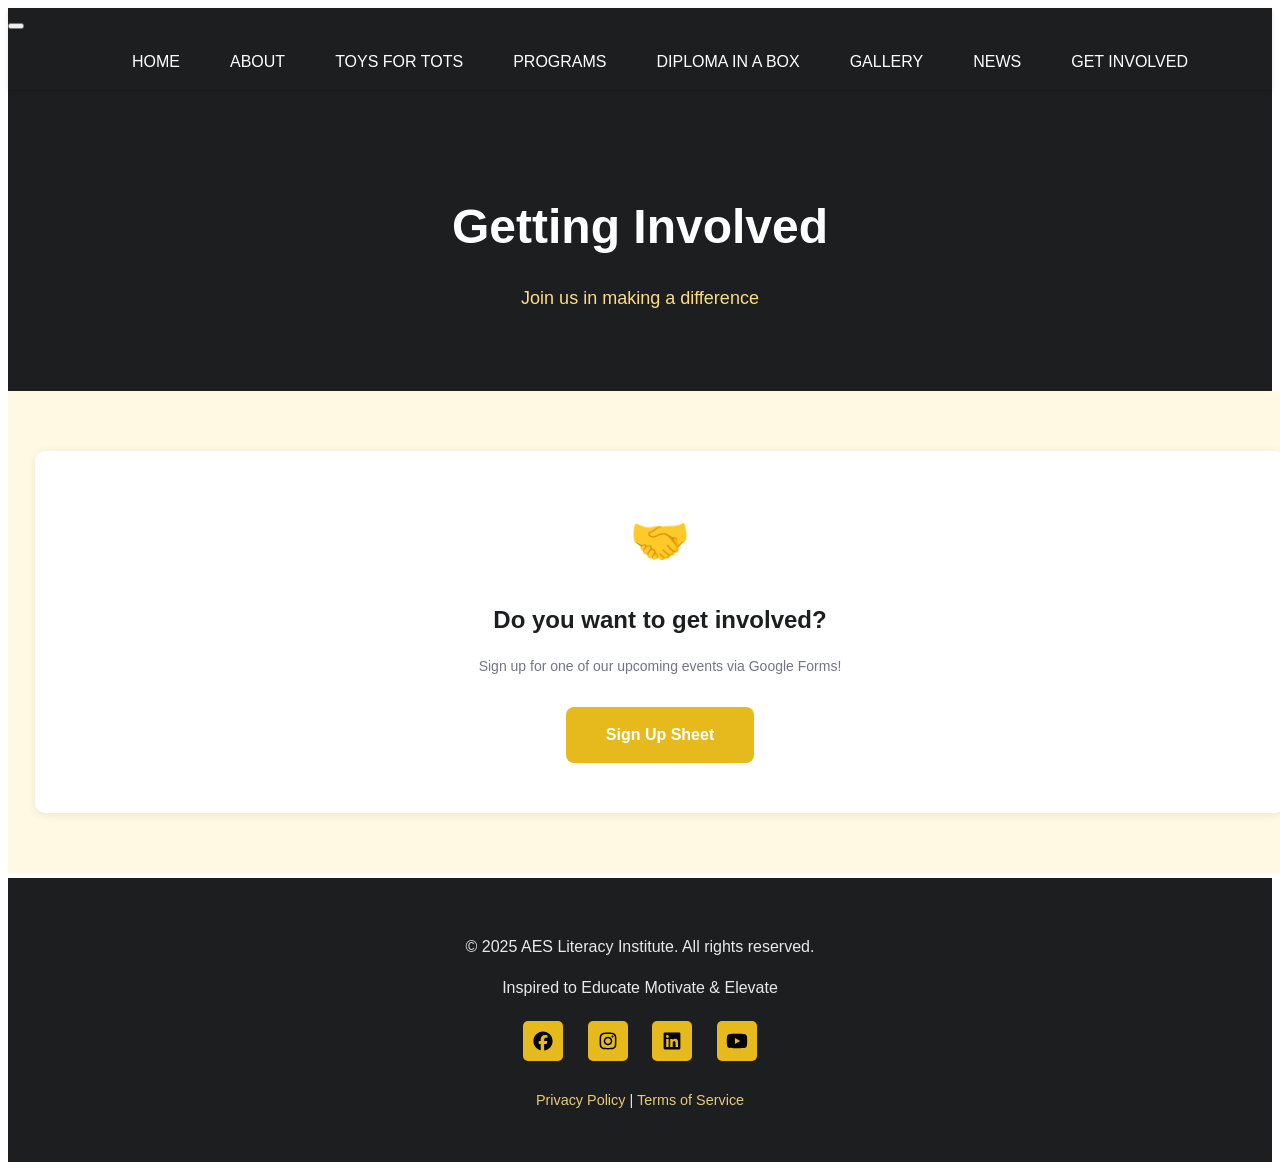
<file: pages/getinvolved.html>
<!DOCTYPE html> 
<html lang="en"> 

<head>
    <meta charset="utf-8">
    <meta name="viewport" content="width=device-width, initial-scale=1.0">
    <title> Get Involved - AES Literacy Institute </title>
    <meta name="description" content="Welcome to AES Literacy Institute, a non-profit organization dedicated to help adult learners of all kind, especially the underprivileged, to obtain the education and career training necessary to be self-sufficient in themselves mentally, academically and spiritually.">
    <link rel="icon" href="../images/AES-Logo-1.svg" type="image/svg+xml">
    <link rel="stylesheet" href="../css/css_stylingfive.css">
</head>
<body> 






    <!-- Navigation -->
    <nav>
  <button id="mobile-menu-btn" class="mobile-toggle" aria-label="Menu">
    <span class="bar"></span>
    <span class="bar"></span>
    <span class="bar"></span>
  </button>
        <ul>
            <li><a href="../index.html"> HOME </a></li>
            <li><a href="about.html"> ABOUT </a></li>
	    <li><a href="toysfortots.html"> TOYS FOR TOTS </a></li>
	    <li><a href="programs.html"> PROGRAMS </a></li>
	    <li><a href="diplomainabox.html"> DIPLOMA IN A BOX </a></li>
            <li><a href="gallery.html"> GALLERY </a></li>
            <li><a href="news.html"> NEWS </a></li>
            <li><a href="getinvolved.html"> GET INVOLVED </a></li>
        </ul>
    </nav>

    <!-- Header Section -->
    <section class="header">
        <div class="container">
            <h1>Getting Involved</h1>
            <p>Join us in making a difference</p>
        </div>
    </section>

    <!-- Google Forms Section Below Gallery -->
	<section class="gallery-footer-section">
    	<div class="gallery-footer-container">
        <div class="gallery-footer-icon">🤝</div>
        	<h3>Do you want to get involved?</h3>
        	<p> Sign up for one of our upcoming events via Google Forms!</p>
        	<a href="https://forms.gle/YOUR_GOOGLE_FORM_LINK_HERE" target="_blank" class="gallery-footer-button"> Sign Up Sheet </a>
    	</div>
	</section>



    <!-- Footer -->
    <footer>
        <p>&copy; 2025 AES Literacy Institute. All rights reserved.</p>
        <p>Inspired to Educate Motivate & Elevate </p>

	<div class="social-links">
  		<a href="https://www.facebook.com/AESALIInstitute/" target="_blank">
    			<img src="../images/footer_images/facebook-brands-solid-full.svg" alt="Facebook">
  		</a>
  		<a href="https://www.instagram.com/aesaliinstitute" target="_blank">
    			<img src="../images/footer_images/instagram-brands-solid-full.svg" alt="Instagram">
  		</a>
  		<a href="https://www.linkedin.com/in/aesaliscooper/" target="_blank">
    			<img src="../images/footer_images/linkedin-brands-solid-full.svg" alt="LinkedIn">
  		</a>
  		<a href="https://www.youtube.com/@aesaliinstitute4037" target="_blank">
    			<img src="../images/footer_images/youtube-brands-solid-full.svg" alt="Youtube">
  		</a>
	</div>

        <p style="margin-top: 20px; font-size: 0.9rem;">
            <a href="#privacy">Privacy Policy</a> | 
            <a href="#terms">Terms of Service</a>
        </p>
    </footer>

</body>
<script>
  const btn = document.getElementById('mobile-menu-btn');
  const navList = document.querySelector('nav ul');

  btn.addEventListener('click', () => {
    // Toggle the 'active' class on BOTH the button and the menu
    btn.classList.toggle('active');
    navList.classList.toggle('active');
  });
</script>
	
	


</html>
</file>
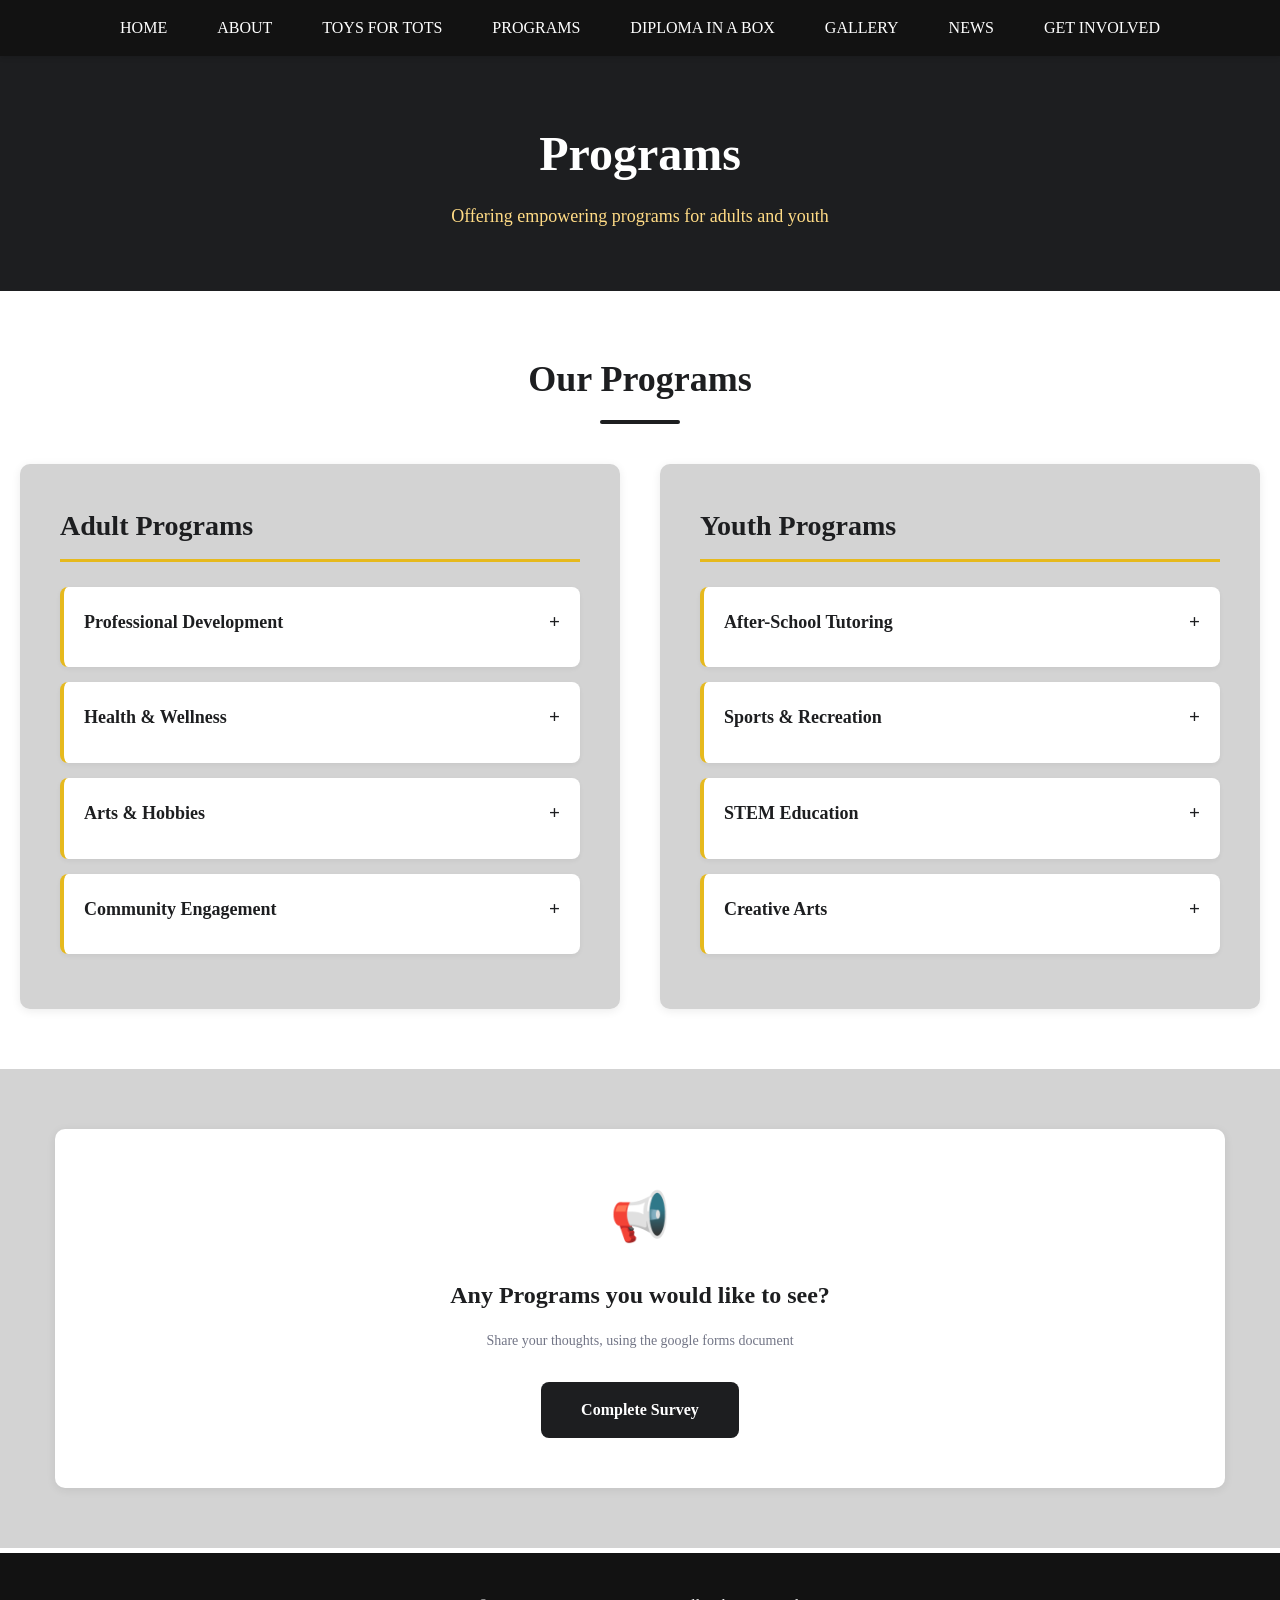
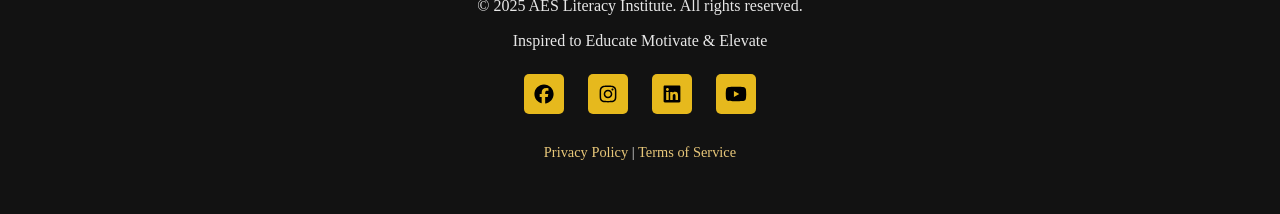
<file: pages/programs.html>
<!DOCTYPE html> 
<html lang="en"> 

<head>
    <meta charset="utf-8">
    <meta name="viewport" content="width=device-width, initial-scale=1.0">
    <title> Programs - AES Literacy Institute </title>
    <meta name="description" content="Welcome to AES Literacy Institute, a non-profit organization dedicated to help adult learners of all kind, especially the underprivileged, to obtain the education and career training necessary to be self-sufficient in themselves mentally, academically and spiritually.">
    <link rel="icon" href="../images/AES-Logo-1.svg" type="image/svg+xml">
      <link rel="stylesheet" href="../css/css_stylingseven.css">
</head>
<body> 






    <!-- Navigation -->
    <nav>
  <button id="mobile-menu-btn" class="mobile-toggle" aria-label="Menu">
    <span class="bar"></span>
    <span class="bar"></span>
    <span class="bar"></span>
  </button>
        <ul>
            <li><a href="../index.html"> HOME </a></li>
            <li><a href="about.html"> ABOUT </a></li>
	    <li><a href="toysfortots.html"> TOYS FOR TOTS </a></li>
	    <li><a href="programs.html"> PROGRAMS </a></li>
	    <li><a href="diplomainabox.html"> DIPLOMA IN A BOX </a></li>
            <li><a href="gallery.html"> GALLERY </a></li>
            <li><a href="news.html"> NEWS </a></li>
            <li><a href="getinvolved.html"> GET INVOLVED </a></li>
        </ul>
    </nav>

    <!-- Header Section -->
    <section class="header">
        <div class="container">
            <h1> Programs </h1>
            <p> Offering empowering programs for adults and youth </p>
        </div>
    </section>

<body>
  <!-- Dedicated Programs Grid Section -->
  <section class="programs-section">
    <h2 class="section-title">Our Programs</h2>
    
    <div class="programs-grid">
      <!-- Adult Programs -->
      <div class="program-category">
        <h2>Adult Programs</h2>
        <ul class="program-list">
          <li class="program-item">
            <h3>Professional Development</h3>
            <div class="program-details">
              <p>Enhance your career with our workshops on resume writing, interview skills, leadership development, and industry-specific training. Sessions available evenings and weekends.</p>
              <p><strong>Duration:</strong> 4-8 weeks | <strong>Cost:</strong> $99-$299</p>
              <p><strong>Next Session:</strong> March 15, 2026</p>
              <a href="#" class="cta-button">Register Now</a>
            </div>
          </li>
          <li class="program-item">
            <h3>Health & Wellness</h3>
            <div class="program-details">
              <p>Join our fitness classes, nutrition workshops, and mental health seminars designed specifically for adults. Options include yoga, Zumba, mindfulness meditation, and stress management.</p>
              <p><strong>Duration:</strong> Ongoing | <strong>Cost:</strong> $25/class or $80/month</p>
              <p><strong>Location:</strong> Community Center Gym & Wellness Room</p>
              <a href="#" class="cta-button">Learn More</a>
            </div>
          </li>
          <li class="program-item">
            <h3>Arts & Hobbies</h3>
            <div class="program-details">
              <p>Discover your creative side with our painting, photography, cooking, and pottery classes. All skill levels welcome. Materials provided for most classes.</p>
              <p><strong>Duration:</strong> 6-week sessions | <strong>Cost:</strong> $120/session</p>
              <p><strong>Materials:</strong> Included in fee</p>
              <a href="#" class="cta-button">Sign Up</a>
            </div>
          </li>
          <li class="program-item">
            <h3>Community Engagement</h3>
            <div class="program-details">
              <p>Make a difference in your community through our volunteer programs, civic leadership training, and neighborhood improvement projects. Build connections while giving back.</p>
              <p><strong>Duration:</strong> Flexible scheduling | <strong>Cost:</strong> Free</p>
              <p><strong>Requirements:</strong> Must be 18+ and complete orientation</p>
              <a href="#" class="cta-button">Get Involved</a>
            </div>
          </li>
        </ul>
      </div>

      <!-- Youth Programs -->
      <div class="program-category">
        <h2>Youth Programs</h2>
        <ul class="program-list">
          <li class="program-item">
            <h3>After-School Tutoring</h3>
            <div class="program-details">
              <p>Academic support in math, science, reading, and writing for students in grades 3-12. Our certified tutors provide personalized help in small groups.</p>
              <p><strong>Duration:</strong> Mon-Thu, 3-6pm | <strong>Cost:</strong> $50/month</p>
              <p><strong>Age:</strong> 8-18 years old</p>
              <a href="#" class="cta-button">Enroll Now</a>
            </div>
          </li>
          <li class="program-item">
            <h3>Sports & Recreation</h3>
            <div class="program-details">
              <p>Team sports, individual activities, and fitness programs for youth. Options include basketball, soccer, swimming, and martial arts. All equipment provided.</p>
              <p><strong>Duration:</strong> Weekly sessions | <strong>Cost:</strong> $35/month</p>
              <p><strong>Age:</strong> 6-16 years old</p>
              <a href="#" class="cta-button">Join Team</a>
            </div>
          </li>
          <li class="program-item">
            <h3>STEM Education</h3>
            <div class="program-details">
              <p>Hands-on learning in robotics, coding, science experiments, and engineering projects. Designed to spark curiosity and develop critical thinking skills.</p>
              <p><strong>Duration:</strong> 8-week sessions | <strong>Cost:</strong> $150/session</p>
              <p><strong>Age:</strong> 10-15 years old</p>
              <a href="#" class="cta-button">Explore STEM</a>
            </div>
          </li>
          <li class="program-item">
            <h3>Creative Arts</h3>
            <div class="program-details">
              <p>Drama, music, dance, and visual arts classes for youth to express themselves creatively. Performances and exhibitions held quarterly.</p>
              <p><strong>Duration:</strong> Semester-based | <strong>Cost:</strong> $100/semester</p>
              <p><strong>Age:</strong> 7-14 years old</p>
              <a href="#" class="cta-button">Register Today</a>
            </div>
          </li>
        </ul>
      </div>
    </div>
  </section>

  <!-- JavaScript for Toggle Functionality -->
  <script>
    document.querySelectorAll('.program-item').forEach(item => {
      item.addEventListener('click', () => {
        item.classList.toggle('active');
      });
    });
  </script>
</body>


    <!-- Google Forms Section Below Gallery -->
	<section class="gallery-footer-section">
    	<div class="gallery-footer-container">
        <div class="gallery-footer-icon">📢</div>
        	<h3>Any Programs you would like to see?</h3>
        	<p>Share your thoughts, using the google forms document</p>
        	<a href="https://forms.gle/YOUR_GOOGLE_FORM_LINK_HERE" target="_blank" class="gallery-footer-button"> Complete Survey </a>
    	</div>
	</section>


    <!-- Footer -->
    <footer>
        <p>&copy; 2025 AES Literacy Institute. All rights reserved.</p>
        <p>Inspired to Educate Motivate & Elevate </p>

	<div class="social-links">
  		<a href="https://www.facebook.com/AESALIInstitute/" target="_blank">
    			<img src="../images/footer_images/facebook-brands-solid-full.svg" alt="Facebook">
  		</a>
  		<a href="https://www.instagram.com/aesaliinstitute" target="_blank">
    			<img src="../images/footer_images/instagram-brands-solid-full.svg" alt="Instagram">
  		</a>
  		<a href="https://www.linkedin.com/in/aesaliscooper/" target="_blank">
    			<img src="../images/footer_images/linkedin-brands-solid-full.svg" alt="LinkedIn">
  		</a>
  		<a href="https://www.youtube.com/@aesaliinstitute4037" target="_blank">
    			<img src="../images/footer_images/youtube-brands-solid-full.svg" alt="Youtube">
  		</a>
	</div>

        <p style="margin-top: 20px; font-size: 0.9rem;">
            <a href="#privacy">Privacy Policy</a> | 
            <a href="#terms">Terms of Service</a>
        </p>
    </footer>

	<script>
  const btn = document.getElementById('mobile-menu-btn');
  const navList = document.querySelector('nav ul');

  btn.addEventListener('click', () => {
    // Toggle the 'active' class on BOTH the button and the menu
    btn.classList.toggle('active');
    navList.classList.toggle('active');
  });
</script>

</body>
	


</html>
</file>
<file: css/css_stylingfive.css>
<style>
	/* Applies uniform resetting clean up to all elements */
        * {
            margin: 0;
            padding: 0;
            box-sizing: border-box;
        }
        
	/* Creation and setting of variables to color values */
        :root {
		--color-primary: #e6b91d;
		--color-primary-dark: #d1a005;
		--color-primary-light: #fff9e4;
		--color-meteorite: #ffdb85;
		--color-dark: #1d1e20;
		--color-gray: #727586;
		--color-gray-light: #f2f3f6;
		--color-light: #fff;
		--color-success: #00b090;
		--color-warning: #ffcd35;
        }

	/* navigation stick above page & styling */
        nav {
            background-color: var(--color-dark);
	    opacity: 0.87
            padding: 0;
            position: sticky;
            top: 0;
            z-index: 100;
            box-shadow: 0 2px 5px rgba(0, 0, 0, 0.1);
        }
        
	/* Sets the navigation bar horizontally */
        nav ul {
            list-style: none;
            display: flex;
            justify-content: center;
            flex-wrap: wrap;
            max-width: 1200px;
            margin: 0 auto;
        }
	
        /* Spacing within navigation bar so they don't all get sandwiched into one word */
        nav a {
            display: block;
            color: var(--color-light);
            text-decoration: none;
            padding: 15px 25px;
            transition: background-color 0.3s ease;
            font-weight: 500;
        }
        
	/* Reponsive hover for the words in the nav bar */
        nav a:hover {
            background-color: var(--color-primary);
        }
        



	/* main body edits for visual */
        body {
            font-family: 'Segoe UI', Tahoma, Geneva, Verdana, sans-serif;
            color: var(--color-dark);
            background-color: var(--color-light);
            line-height: 1.6;
	    
        }

        /* Header Section */
        .header {
            background-color: var(--color-dark);
            color: var(--color-light);
            padding: 60px 20px;
            text-align: center;
        }

	/* The size seting for the h1 within the header above the navigation */
        .header h1 {
            font-size: 48px;
            margin-bottom: 10px;
            font-weight: 700;
        }

        /* The size setting for the p within the header above the navigation */
        .header p {
            font-size: 18px;
            color: var(--color-meteorite);
        }


	/*Gallery Styling Section */
	 .gallery-container {
            width: 100%;
            min-height: 100vh;
            background: #f9f9f9;
            color: #333;
            font-family: 'Arial', sans-serif;
            overflow: hidden;
        }

        .gallery-grid {
            display: grid;
            grid-template-columns: repeat(3, 1fr);
            gap: 20px;
            padding: 40px;
            max-width: 1200px;
            margin: 0 auto;
        }

        .gallery-item {
            background: #fff;
            border-radius: 10px;
            overflow: hidden;
            transition: transform 0.3s ease, box-shadow 0.3s ease;
            box-shadow: 0 4px 12px rgba(0, 0, 0, 0.1);
        }

        .gallery-item:hover {
            transform: translateY(-5px);
            box-shadow: 0 6px 20px rgba(0, 0, 0, 0.2);
        }

        .gallery-item img {
            width: 100%;
            height: 300px;
            object-fit: cover;
            border-radius: 10px 10px 0 0;
        }

        .gallery-item h3 {
            font-size: 1.5rem;
            margin: 20px 0 10px;
            color: #673de6;
            text-align: center;
        }

        .gallery-item p {
            font-size: 1rem;
            margin: 0 20px 20px;
            color: #555;
            text-align: center;
        }

        @media (max-width: 768px) {
            .gallery-grid {
                grid-template-columns: repeat(2, 1fr);
            }
        }

        @media (max-width: 480px) {
            .gallery-grid {
                grid-template-columns: 1fr;
            }
        }






	/* Section Below Gallery */
	.gallery-footer-section {
    		width: 100%;
    		background: var(--color-primary-light);
    		padding: 60px 20px;
    		text-align: center;
    		margin-top: 0;
	}

	.gallery-footer-container {
    		max-width: 1170px;
    		margin: 0 auto;
    		background: var(--color-light);
    		padding: 50px 40px;
    		border-radius: 10px;
    		box-shadow: 0 2px 10px rgba(0,0,0,0.08);
	}

	.gallery-footer-container h3 {
    		font-size: 24px;
    		color: var(--color-dark);
    		margin-bottom: 15px;
	}

	.gallery-footer-container p {
    		font-size: 14px;
    		color: var(--color-gray);
    		margin-bottom: 30px;
    		line-height: 1.6;
	}

	.gallery-footer-button {
    		display: inline-block;
    		padding: 15px 40px;
    		background: var(--color-primary);
    		color: var(--color-light);
    		text-decoration: none;
    		border-radius: 8px;
    		font-size: 16px;
    		font-weight: 600;
    		transition: all 0.3s ease;
    		border: none;
    		cursor: pointer;
	}

	.gallery-footer-button:hover {
    		background: var(--color-primary-dark);
    		box-shadow: 0 4px 12px rgba(0,0,0,0.15);
    		transform: translateY(-2px);
	}
	
	.gallery-footer-icon {
    		font-size: 48px;
    		margin-bottom: 20px;
	}
        




	/* Footer below everything */
        footer {
            background-color: var(--color-dark);
            color: var(--color-light);
            padding: 40px 20px;
            text-align: center;
            margin-top: 5px;
        }
        
	/* First paragraph of the footer section */
        footer p {
            margin-bottom: 10px;
            opacity: 0.9;
        }
        
	/* Colors for as such at rest or non-engaged */
        footer a {
            color: var(--color-meteorite);
            text-decoration: none;
            transition: color 0.3s ease;
        }
        
	/* animation for the footer section */
        footer a:hover {
            color: var(--color-primary-light);
        }
        
	/* vertical spacing between footer information and button */
        .social-links {
            margin-top: 20px;
        }
        
	/* Colors for as such at rest or non-engaged */
        .social-links a {
            display: inline-block;
            margin: 0 10px;
            padding: 8px;
            background-color: var(--color-primary);
            border-radius: 5px;
            transition: background-color 0.3 ease, transform 0.3s ease;
        }

	/* animation for the social media links section on hover */
	.social-links a img {
		width: 24px;
		height: 24px;
		display: block;
		filter: brightness(1);
		transition: filter 0.3 ease;
	}

        /* animation for the media links section */
        .social-links a:hover {
            background-color: var(--color-meteorite);
	    transform: scale(1.1);
        }

	.social-links a: hover img {
		filter: brightness(1.2);
	}

        
	/* Mobile Device Specifics */

        @media (max-width: 768px) {
            header h1 {
                font-size: 2rem;
            }
            
            header p {
                font-size: 1.1rem;
            }
            
            .hero-section {
                padding: 40px 20px;
            }
            
            .hero-section h2 {
                font-size: 1.7rem;
            }
            
            nav ul {
                flex-direction: column;
            }
            
            nav a {
                text-align: center;
            }
            
            .content-grid {
                grid-template-columns: 1fr;
            }
	
        }
    </style>
</file>
<file: css/css_stylingseven.css>
/* --- GLOBAL RESET & VARIABLES --- */
	.mobile-toggle {
    	display: none; /* HIDDEN BY DEFAULT ON ALL SCREENS */
	}
	/* Applies uniform resetting clean up to all elements */
        * {
            margin: 0;
            padding: 0;
            box-sizing: border-box;
        }
        
	/* Creation and setting of variables to color values */
        :root {
		--color-primary: #e6b91d;
		--color-primary-dark: #d1a005;
		--color-primary-light: #fff9e4;
		--color-meteorite: #ffdb85;
		--color-dark: #1d1e20;
		--color-gray: #727586;
		--color-gray-light: #f2f3f6;
		--color-light: #fff;
		--color-success: #00b090;
		--color-warning: #ffcd35;
        }

	/* navigation stick above page & styling */
        nav {
 	    background: #121212;
	    opacity: 0.87
            padding: 0;
            position: sticky;
            top: 0;
            z-index: 100;
            box-shadow: 0 2px 5px rgba(0, 0, 0, 0.1);
        }
        
	/* Sets the navigation bar horizontally */
        nav ul {
            list-style: none;
            display: flex;
            justify-content: center;
            flex-wrap: wrap;
            max-width: 1200px;
            margin: 0 auto;
        }
	
        /* Spacing within navigation bar so they don't all get sandwiched into one word */
        nav a {
            display: block;
            color: var(--color-light);
            text-decoration: none;
            padding: 15px 25px;
            transition: background-color 0.3s ease;
            font-weight: 500;
        }
        
	/* Reponsive hover for the words in the nav bar */
        nav a:hover {
            background-color: var(--color-primary);
        }
        


        /* Header Section */
        .header {
            background-color: var(--color-dark);
            color: var(--color-light);
            padding: 60px 20px;
            text-align: center;
        }

	/* The size seting for the h1 within the header above the navigation */
        .header h1 {
            font-size: 48px;
            margin-bottom: 10px;
            font-weight: 700;
        }

        /* The size setting for the p within the header above the navigation */
        .header p {
            font-size: 18px;
            color: var(--color-meteorite);
        }



	/* main body edits for visual */
        body {
	    font-family: "College", "Georgia", "Times New Roman", serif;
            color: var(--color-dark);
            background-color: var(--color-light);
            line-height: 1.6;
	    
        }



    /* Container for content */
    .container {
      max-width: 1200px;
      margin: 0 auto;
      padding: 0 20px;
    }

    /* Section Title */
    .section-title {
      font-size: 36px;
      color: var(--color-dark);
      margin-bottom: 30px;
      text-align: center;
      position: relative;
      padding-bottom: 15px;
    }

    .section-title::after {
      content: '';
      position: absolute;
      bottom: 0;
      left: 50%;
      transform: translateX(-50%);
      width: 80px;
      height: 4px;
      background: var(--color-dark);
      border-radius: 2px;
    }

    /* Programs Section */
    .programs-section {
      padding: 60px 20px;
      background: var(--color-light);
    }

    /* Programs Grid Layout */
    .programs-grid {
      display: grid;
      grid-template-columns: 1fr 1fr;
      gap: 40px;
      margin-top: 40px;
    }

    /* Individual Program Section */
    .program-category {
                background: #D3D3D3;
      padding: 40px;
      border-radius: 10px;
      box-shadow: 0 2px 10px rgba(0, 0, 0, 0.08);
    }

    .program-category h2 {
      font-size: 28px;
      color: var(--color-dark);
      margin-bottom: 25px;
      border-bottom: 3px solid var(--color-primary);
      padding-bottom: 10px;
    }

    .program-list {
      list-style: none;
    }

    /* Individual Program Item */
    .program-item {
      background: var(--color-light);
      padding: 20px;
      margin: 15px 0;
      border-radius: 8px;
      border-left: 4px solid var(--color-primary);
      box-shadow: 0 2px 5px rgba(0, 0, 0, 0.05);
      transition: transform 0.2s ease;
      cursor: pointer;
    }

    .program-item:hover {
      transform: translateX(5px);
      background: var(--color-gray-light);
    }

    /* Program Item Title */
    .program-item h3 {
      font-size: 18px;
      color: var(--color-dark);
      margin-bottom: 10px;
      display: flex;
      justify-content: space-between;
      align-items: center;
      font-weight: 600;
    }

    /* Dropdown Toggle Icon */
    .program-item h3::after {
      content: '+';
      font-weight: bold;
      font-size: 1.2rem;
      transition: transform 0.3s ease;
    }

    .program-item.active h3::after {
      content: '−';
    }

    /* Program Details Dropdown */
    .program-details {
      max-height: 0;
      overflow: hidden;
      transition: max-height 0.3s ease;
      padding: 0 15px;
      margin-top: 10px;
      font-size: 14px;
      color: var(--color-gray);
      line-height: 1.6;
    }

    .program-item.active .program-details {
      max-height: 500px;
      padding: 15px;
    }

    /* CTA Button */
    .cta-button {
      display: inline-block;
      background: var(--color-dark);
      color: var(--color-light);
      padding: 10px 20px;
      margin-top: 15px;
      border-radius: 6px;
      text-decoration: none;
      font-weight: 600;
      transition: background 0.3s ease, transform 0.2s ease;
    }

    .cta-button:hover {
      background: var(--color-primary-dark);
      transform: translateY(-2px);
    }


	/* Section Below Gallery */
	.gallery-footer-section {
    		width: 100%;
 	           	background: #D3D3D3;
    		padding: 60px 20px;
    		text-align: center;
    		margin-top: 0;
	}

	.gallery-footer-container {
    		max-width: 1170px;
    		margin: 0 auto;
    		background: var(--color-light);
    		padding: 50px 40px;
    		border-radius: 10px;
    		box-shadow: 0 2px 10px rgba(0,0,0,0.08);
	}

	.gallery-footer-container h3 {
    		font-size: 24px;
    		color: var(--color-dark);
    		margin-bottom: 15px;
	}

	.gallery-footer-container p {
    		font-size: 14px;
    		color: var(--color-gray);
    		margin-bottom: 30px;
    		line-height: 1.6;
	}

	.gallery-footer-button {
    		display: inline-block;
    		padding: 15px 40px;
    		background: var(--color-dark);
    		color: var(--color-light);
    		text-decoration: none;
    		border-radius: 8px;
    		font-size: 16px;
    		font-weight: 600;
    		transition: all 0.3s ease;
    		border: none;
    		cursor: pointer;
	}

	.gallery-footer-button:hover {
    		background: var(--color-primary-dark);
    		box-shadow: 0 4px 12px rgba(0,0,0,0.15);
    		transform: translateY(-2px);
	}
	
	.gallery-footer-icon {
    		font-size: 48px;
    		margin-bottom: 20px;
	}
        






	/* Footer below everything */
        footer {
 	      background: #121212;
            color: var(--color-light);
            padding: 40px 20px;
            text-align: center;
            margin-top: 5px;
        }
        
	/* First paragraph of the footer section */
        footer p {
            margin-bottom: 10px;
            opacity: 0.9;
        }
        
	/* Colors for as such at rest or non-engaged */
        footer a {
            color: var(--color-meteorite);
            text-decoration: none;
            transition: color 0.3s ease;
        }
        
	/* animation for the footer section */
        footer a:hover {
            color: var(--color-primary-light);
        }
        
	/* vertical spacing between footer information and button */
        .social-links {
            margin-top: 20px;
        }
        
	/* Colors for as such at rest or non-engaged */
        .social-links a {
            display: inline-block;
            margin: 0 10px;
            padding: 8px;
            background-color: var(--color-primary);
            border-radius: 5px;
            transition: background-color 0.3 ease, transform 0.3s ease;
        }

	/* animation for the social media links section on hover */
	.social-links a img {
		width: 24px;
		height: 24px;
		display: block;
		filter: brightness(1);
		transition: filter 0.3 ease;
	}

        /* animation for the media links section */
        .social-links a:hover {
          	           background-color: var(--color-light);
	    transform: scale(1.1);
        }

	.social-links a: hover img {
		filter: brightness(1.2);
	}
/* --- MOBILE STYLES (768px AND BELOW) --- */
@media (max-width: 768px) {
    
    /* --- CRITICAL FIX FOR BACKGROUND ZOOMING --- */
    header {
        background-attachment: scroll !important; /* Stops the zoom/jump glitch */
        background-position: center top !important; /* Locks image to top */
        background-size: cover !important;
        padding: 180px 20px; /* Adjusted padding for mobile view */
    }

    /* 1. The Custom Hamburger Button */
    .mobile-toggle {
        display: block !important;
        position: absolute;
        top: 18px;
        right: 25px;
        width: 30px;
        height: 22px;
        background: none;
        border: none;
        cursor: pointer;
        z-index: 101;
        padding: 0;
        -webkit-appearance: none;
        appearance: none;
    }

    /* The 3 Lines (Bars) */
    .mobile-toggle .bar {
        display: block;
        width: 100%;
        height: 3px;
        background-color: var(--color-light);
        margin: 5px 0;
        border-radius: 2px;
        transition: all 0.3s ease-in-out;
    }

    /* Transform to 'X' */
    .mobile-toggle.active .bar:nth-child(1) {
        transform: translateY(8px) rotate(45deg);
        background-color: var(--color-primary);
    }
    .mobile-toggle.active .bar:nth-child(2) {
        opacity: 0;
    }
    .mobile-toggle.active .bar:nth-child(3) {
        transform: translateY(-8px) rotate(-45deg);
        background-color: var(--color-primary);
    }

    /* 2. The Menu List */
    nav ul {
        display: none;
        flex-direction: column;
        position: absolute;
        top: 100%;
        left: 0;
        width: 100%;
        background: #121212;
        padding: 0;
        margin: 0;
        box-shadow: 0 10px 20px rgba(0,0,0,0.5);
        z-index: 100;
        border-top: 1px solid rgba(255,255,255,0.1);
        justify-content: center;
        align-items: center;
        opacity: 0;
        transform: translateY(-20px);
        transition: opacity 0.3s ease, transform 0.3s ease;
        max-height: 80vh;
        overflow-y: auto;
    }

    nav ul.active {
        display: flex;
        opacity: 1;
        transform: translateY(0);
    }

    nav ul li {
        width: 100%;
        border-bottom: 1px solid rgba(255, 255, 255, 0.08);
        display: flex;
        justify-content: center;
    }

    nav ul li:last-child {
        border-bottom: none;
    }

    nav a {
        display: block;
        width: 100%;
        text-align: center;
        padding: 18px 0;
        font-size: 18px;
        color: var(--color-light);
        text-decoration: none;
        transition: background-color 0.3s ease, color 0.3s ease;
        font-weight: 500;
    }

    nav a:hover {
        background-color: rgba(230, 185, 29, 0.1);
        color: var(--color-primary);
    }
	.header {
		padding: 60px 15px;
		max-width: 100%;
	}
	
    .header h1 {
        font-size: 32px;
		max-bottom: 12px;
    }
            
    .header p {
        font-size: 16px;
    }
               
    .hero-section {
        padding: 40px 20px;
    }
            
    .hero-section h2 {
        font-size: 1.7rem;
    }
	.programs-section {
  		padding: 40px 15px;
	}
	.section-title {
		font-size: 28px;
		margin-bottom: 35px;
	}

	.programs-grid {
		gap: 30px;
		grid-template-columns: 1fr;

	}

	.program-category {
		padding: 20px;
	}

	.program-category h2 {
		font-size: 24px;
		margin-bottom: 20px;
		padding-bottom: 10px;
	}

	.program-item {
		padding: 20px;
		gap: 8px;
	}
	
	.program-item h3 {
		font-size: 17px;
	}

	.program-details p {
		font-size: 14px;
		line-height: 1.5;
	}

	.cta-button {
		width: 100%;
		text-align: center;
		align-self: stretch;
		padding: 12px 20px;
		font-size: 17px;
	}
}
</file>
